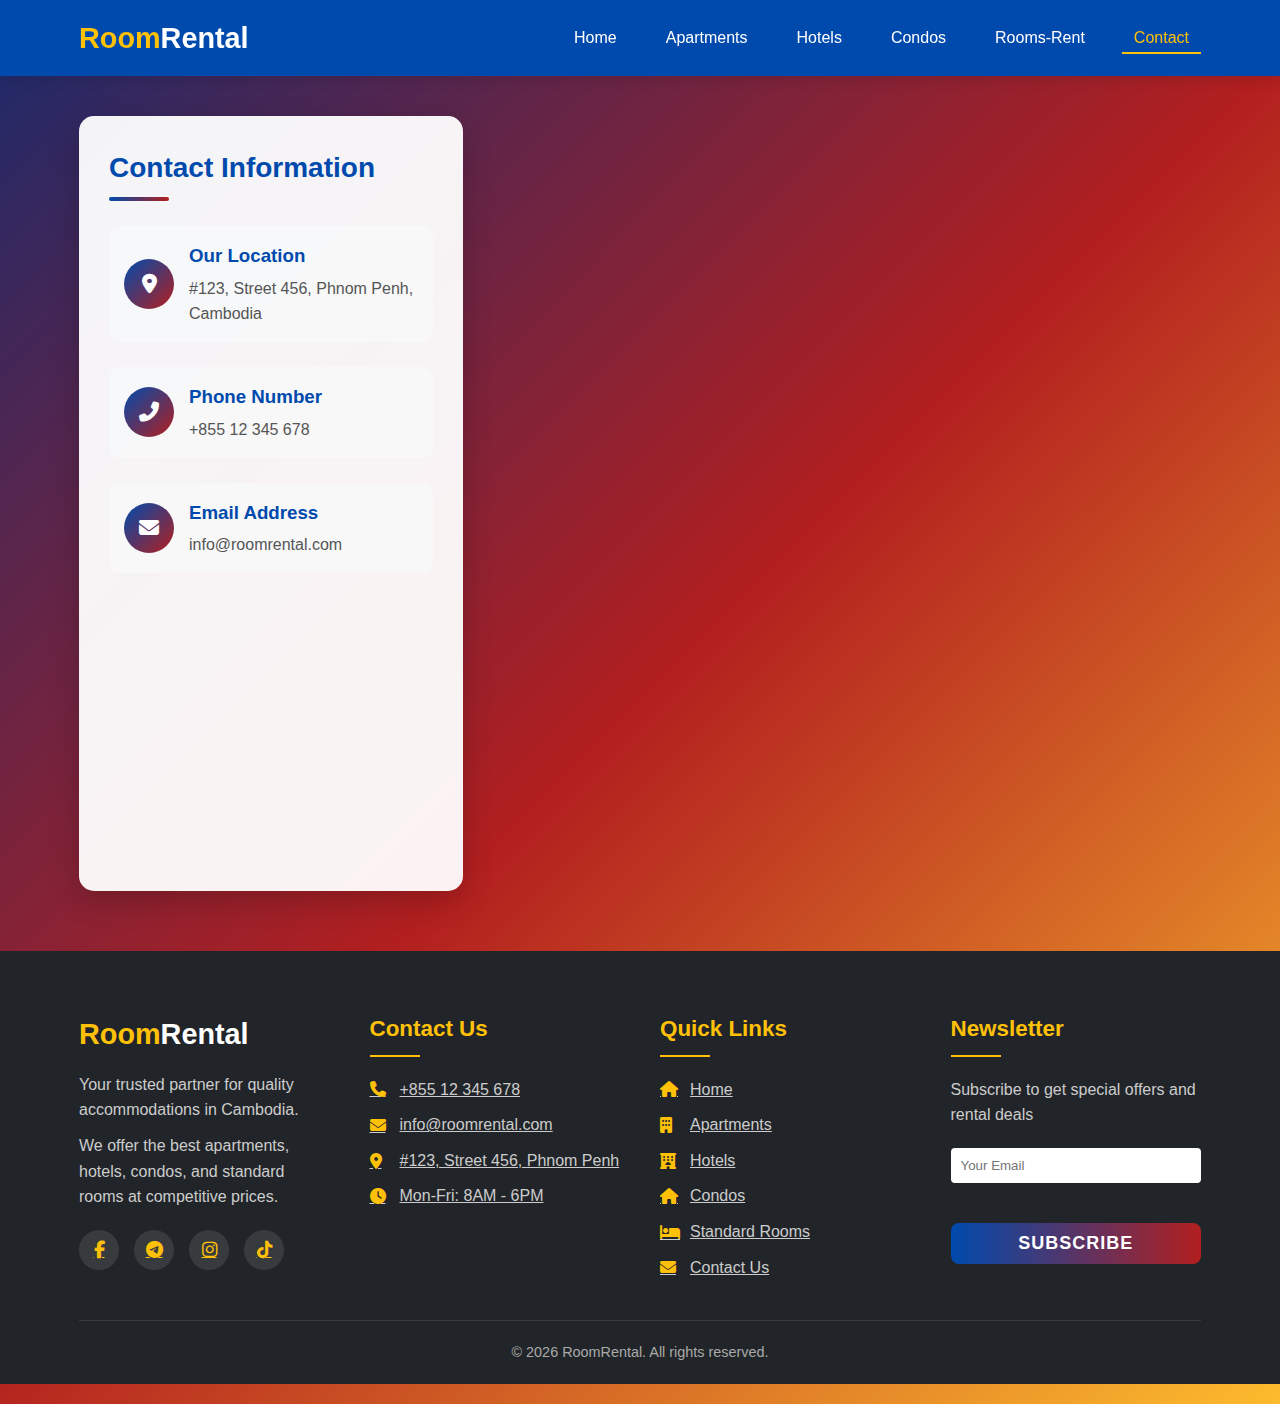
<file: contact.html>
<!DOCTYPE html>
<html lang="en">
<head>
  <meta charset="UTF-8">
  <meta name="viewport" content="width=device-width, initial-scale=1.0">
  <title>Contact Us - RoomRental</title>
  <link rel="stylesheet" href="https://cdnjs.cloudflare.com/ajax/libs/font-awesome/6.4.0/css/all.min.css">
  <link rel="stylesheet" href="contact.css">
</head>
<body>
  <!-- Header Section -->
  <header class="header">
    <div class="container header-container">
      <a href="index.html" class="logo">Room<span>Rental</span></a>
      
      <div class="mobile-toggle">
        <i class="fas fa-bars"></i>
      </div>
      
      <nav>
        <ul class="nav-links">
          <li><a href="index.html">Home</a></li>
          <li><a href="apartment.html">Apartments</a></li>
          <li><a href="hotel.html">Hotels</a></li>
          <li><a href="condo.html">Condos</a></li>
          <li><a href="standard-rooms.html">Rooms-Rent</a></li>
          <li><a href="contact.html" class="active">Contact</a></li>
        </ul>
      </nav>
    </div>
  </header>
  
  <!-- Main Content -->
  <div class="container">
    <div class="contact-container">
      <!-- Contact Information Card -->
      <div class="contact-info-card">
        <h2>Contact Information</h2>
        
        <div class="contact-detail">
          <div class="contact-icon">
            <i class="fas fa-map-marker-alt"></i>
          </div>
          <div class="contact-text">
            <h3>Our Location</h3>
            <p>#123, Street 456, Phnom Penh, Cambodia</p>
          </div>
        </div>
        
        <div class="contact-detail">
          <div class="contact-icon">
            <i class="fas fa-phone-alt"></i>
          </div>
          <div class="contact-text">
            <h3>Phone Number</h3>
            <p>+855 12 345 678</p>
          </div>
        </div>
        
        <div class="contact-detail">
          <div class="contact-icon">
            <i class="fas fa-envelope"></i>
          </div>
          <div class="contact-text">
            <h3>Email Address</h3>
            <p>info@roomrental.com</p>
          </div>
        </div>
        
        <div class="map-container">
          <div class="map-placeholder">
            <i class="fas fa-map-marked-alt"></i>
            <p>Interactive Map Location</p>
          </div>
        </div>
      </div>
      
      <!-- Contact Form Card -->
      <div class="contact-form-card">
        <h2>Send Us a Message</h2>
        
        <form id="contactForm">
          <div class="form-group">
            <label for="name">Full Name</label>
            <input type="text" id="name" required placeholder="Enter your full name">
          </div>
          
          <div class="form-group">
            <label for="email">Email Address</label>
            <input type="email" id="email" required placeholder="Enter your email">
          </div>
          
          <div class="form-group">
            <label for="subject">Subject</label>
            <input type="text" id="subject" required placeholder="What is your message about?">
          </div>
          
          <div class="form-group">
            <label for="message">Your Message</label>
            <textarea id="message" required placeholder="How can we help you?"></textarea>
          </div>
          
          <button type="submit">Send Message</button>
        </form>
        
        <div class="success-message" id="successMessage">
          <i class="fas fa-check-circle"></i> Your message has been sent successfully! We'll contact you soon.
        </div>
      </div>
    </div>
  </div>
  
  <!-- Footer -->
  <footer>
    <div class="container">
      <div class="footer-content">
        <div class="footer-section">
          <div class="footer-logo">Room<span>Rental</span></div>
          <p>Your trusted partner for quality accommodations in Cambodia.</p>
          <p>We offer the best apartments, hotels, condos, and standard rooms at competitive prices.</p>
          <div class="social-links">
            <a href="#"><i class="fab fa-facebook-f"></i></a>
            <a href="#"><i class="fab fa-telegram"></i></a>
            <a href="#"><i class="fab fa-instagram"></i></a>
            <a href="#"><i class="fab fa-tiktok"></i></a>
          </div>
        </div>
        
        <div class="footer-section">
          <h3>Contact Us</h3>
          <div class="footer-links">
            <a href="#"><i class="fas fa-phone"></i> +855 12 345 678</a>
            <a href="#"><i class="fas fa-envelope"></i> info@roomrental.com</a>
            <a href="#"><i class="fas fa-map-marker-alt"></i> #123, Street 456, Phnom Penh</a>
            <a href="#"><i class="fas fa-clock"></i> Mon-Fri: 8AM - 6PM</a>
          </div>
        </div>
        
        <div class="footer-section">
          <h3>Quick Links</h3>
          <div class="footer-links">
            <a href="index.html"><i class="fas fa-home"></i> Home</a>
            <a href="apartment.html"><i class="fas fa-building"></i> Apartments</a>
            <a href="hotel.html"><i class="fas fa-hotel"></i> Hotels</a>
            <a href="condo.html"><i class="fas fa-home"></i> Condos</a>
            <a href="standard-rooms.html"><i class="fas fa-bed"></i> Standard Rooms</a>
            <a href="contact.html"><i class="fas fa-envelope"></i> Contact Us</a>
          </div>
        </div>
        
        <div class="footer-section">
          <h3>Newsletter</h3>
          <p>Subscribe to get special offers and rental deals</p>
          <form>
            <input type="email" placeholder="Your Email" style="width:100%; padding:10px; margin:10px 0; border-radius:4px; border:none;">
            <button type="submit" style="width:100%; padding: 10px; margin-top: 10px;">Subscribe</button>
          </form>
        </div>
      </div>
      
      <div class="footer-bottom">
        <p>&copy; 2025 RoomRental. All rights reserved.</p>
      </div>
    </div>
  </footer>
  <script src="contact.js"></script>
</body>
</html>
</file>
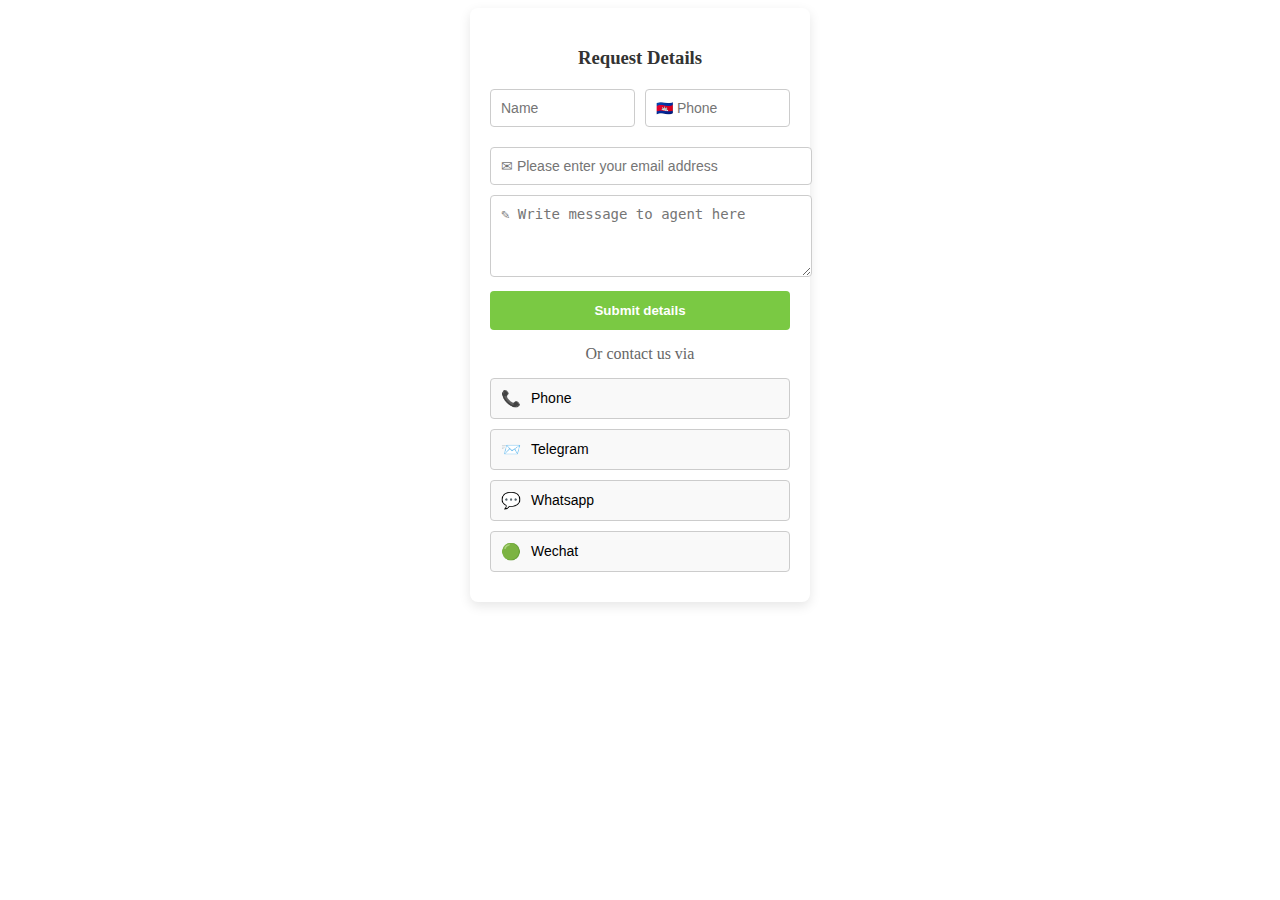
<file: contactto.html>
<!DOCTYPE html>
<html lang="en">
<head>
  <meta charset="UTF-8" />
  <meta name="viewport" content="width=device-width, initial-scale=1.0"/>
  <title>Request Details</title>
  <link rel="stylesheet" href="contactto.css">
</head>
<body>

  <div class="request-box">
    <h3>Request Details</h3>
    <div class="input-row">
      <input type="text" placeholder="Name" />
      <input type="text" placeholder="🇰🇭 Phone" />
    </div>
    <input type="email" placeholder="✉ Please enter your email address" />
    <textarea placeholder="✎ Write message to agent here"></textarea>
    <button class="submit-btn" onclick="submitForm()">Submit details</button>

    <div class="or-text">Or contact us via</div>
    <div class="contact-buttons">
      <button><span>📞</span> Phone</button>
      <button><span>📨</span> Telegram</button>
      <button><span>💬</span> Whatsapp</button>
      <button><span>🟢</span> Wechat</button>
    </div>
  </div>

  <script>
    function submitForm() {
      alert("Details submitted successfully!");
    }
  </script>

</body>
</html>
</file>
<file: contact.css>
* {
      margin: 0;
      padding: 0;
      box-sizing: border-box;
      font-family: 'Segoe UI', Tahoma, Geneva, Verdana, sans-serif;
    }
    
    :root {
      --primary: #004aad;
      --secondary: #ffc107;
      --light: #f8f9fa;
      --dark: #212529;
      --gray: #6c757d;
      --success: #28a745;
    }
    
    body {
      background: linear-gradient(135deg, #1a2a6c, #b21f1f, #fdbb2d);
      color: #333;
      line-height: 1.6;
      min-height: 100vh;
      padding-bottom: 20px;
    }
    
    /* Header Styles */
    .header {
      background-color: var(--primary);
      color: white;
      padding: 15px 0;
      position: sticky;
      top: 0;
      z-index: 100;
      box-shadow: 0 4px 12px rgba(0, 0, 0, 0.1);
    }
    
    .container {
      width: 90%;
      max-width: 1200px;
      margin: 0 auto;
      padding: 0 15px;
    }
    
    .header-container {
      display: flex;
      justify-content: space-between;
      align-items: center;
    }
    
    .logo {
      font-size: 1.8rem;
      font-weight: 700;
      color: var(--secondary);
      text-decoration: none;
      transition: transform 0.3s ease;
    }
    
    .logo:hover {
      transform: scale(1.05);
    }
    
    .logo span {
      color: white;
    }
    
    .mobile-toggle {
      display: none;
      font-size: 1.5rem;
      cursor: pointer;
      color: white;
    }
    
    .nav-links {
      display: flex;
      list-style: none;
      transition: transform 0.4s ease-in-out;
    }
    
    .nav-links li {
      margin-left: 25px;
    }
    
    .nav-links a {
      color: white;
      text-decoration: none;
      font-weight: 500;
      transition: all 0.3s;
      padding: 8px 12px;
      border-radius: 4px;
      position: relative;
      overflow: hidden;
    }
    
    .nav-links a::after {
      content: '';
      position: absolute;
      bottom: 0;
      left: 0;
      width: 0;
      height: 2px;
      background: var(--secondary);
      transition: width 0.3s ease;
    }
    
    .nav-links a:hover::after,
    .nav-links a.active::after {
      width: 100%;
    }
    
    .nav-links a:hover, 
    .nav-links a.active {
      color: var(--secondary);
    }
    
    /* Contact Section */
    .contact-container {
      display: flex;
      margin: 40px auto;
      gap: 30px;
      flex-wrap: wrap;
    }
    
    .contact-info-card {
      flex: 1;
      min-width: 300px;
      background: rgba(255, 255, 255, 0.95);
      border-radius: 15px;
      padding: 30px;
      box-shadow: 0 10px 30px rgba(0, 0, 0, 0.2);
      transition: transform 0.3s ease, box-shadow 0.3s ease;
    }
    
    .contact-info-card:hover {
      transform: translateY(-5px);
      box-shadow: 0 15px 40px rgba(0, 0, 0, 0.3);
    }
    
    .contact-form-card {
      flex: 2;
      min-width: 400px;
      background: rgba(255, 255, 255, 0.95);
      border-radius: 15px;
      padding: 30px;
      box-shadow: 0 10px 30px rgba(0, 0, 0, 0.2);
      transition: transform 0.3s ease, box-shadow 0.3s ease;
    }
    
    .contact-form-card:hover {
      transform: translateY(-5px);
      box-shadow: 0 15px 40px rgba(0, 0, 0, 0.3);
    }
    
    h2 {
      color: var(--primary);
      margin-bottom: 25px;
      font-size: 28px;
      position: relative;
      padding-bottom: 10px;
    }
    
    h2::after {
      content: '';
      position: absolute;
      bottom: 0;
      left: 0;
      width: 60px;
      height: 4px;
      background: linear-gradient(to right, var(--primary), #b21f1f);
      border-radius: 2px;
    }
    
    .contact-detail {
      display: flex;
      align-items: center;
      margin-bottom: 25px;
      padding: 15px;
      background: rgba(248, 249, 250, 0.8);
      border-radius: 10px;
      transition: transform 0.3s ease;
    }
    
    .contact-detail:hover {
      transform: translateX(10px);
      background: rgba(78, 154, 241, 0.1);
    }
    
    .contact-icon {
      width: 50px;
      height: 50px;
      background: linear-gradient(135deg, var(--primary), #b21f1f);
      color: white;
      border-radius: 50%;
      display: flex;
      align-items: center;
      justify-content: center;
      margin-right: 15px;
      font-size: 20px;
    }
    
    .contact-text {
      flex: 1;
    }
    
    .contact-text h3 {
      color: var(--primary);
      margin-bottom: 5px;
    }
    
    .contact-text p {
      color: #555;
      font-size: 16px;
    }
    
    .map-container {
      margin-top: 30px;
      border-radius: 10px;
      overflow: hidden;
      box-shadow: 0 5px 15px rgba(0, 0, 0, 0.1);
      height: 250px;
      background: #e9ecef;
      display: flex;
      align-items: center;
      justify-content: center;
      position: relative;
    }
    
    .map-container::before {
      content: '';
      position: absolute;
      top: 0;
      left: 0;
      width: 100%;
      height: 100%;
      background: linear-gradient(rgba(26, 42, 108, 0.2), rgba(178, 31, 31, 0.2));
    }
    
    .map-placeholder {
      text-align: center;
      padding: 20px;
      color: var(--primary);
      z-index: 1;
    }
    
    .map-placeholder i {
      font-size: 50px;
      margin-bottom: 15px;
      color: var(--primary);
    }
    
    form {
      display: grid;
      gap: 20px;
    }
    
    .form-group {
      margin-bottom: 15px;
    }
    
    .form-group label {
      display: block;
      margin-bottom: 8px;
      font-weight: 600;
      color: #555;
    }
    
    .form-group input, 
    .form-group textarea {
      width: 100%;
      padding: 14px;
      border: 2px solid #ddd;
      border-radius: 8px;
      font-size: 16px;
      transition: all 0.3s;
    }
    
    .form-group input:focus, 
    .form-group textarea:focus {
      border-color: var(--primary);
      outline: none;
      box-shadow: 0 0 0 3px rgba(26, 42, 108, 0.2);
    }
    
    .form-group textarea {
      min-height: 150px;
      resize: vertical;
    }
    
    button {
      background: linear-gradient(to right, var(--primary), #b21f1f);
      color: white;
      border: none;
      padding: 16px;
      border-radius: 8px;
      font-size: 18px;
      font-weight: 600;
      cursor: pointer;
      transition: transform 0.3s, box-shadow 0.3s;
      letter-spacing: 1px;
      text-transform: uppercase;
    }
    
    button:hover {
      transform: translateY(-3px);
      box-shadow: 0 7px 15px rgba(178, 31, 31, 0.4);
    }
    
    .success-message {
      display: none;
      background: rgba(40, 167, 69, 0.9);
      color: white;
      padding: 15px;
      border-radius: 8px;
      margin-top: 20px;
      text-align: center;
      animation: fadeIn 0.5s ease-out;
    }
    
    /* Footer Styles */
    footer {
      background: var(--dark);
      color: white;
      padding: 60px 0 20px;
      margin-top: 60px;
    }
    
    .footer-content {
      display: grid;
      grid-template-columns: repeat(auto-fit, minmax(250px, 1fr));
      gap: 40px;
      margin-bottom: 40px;
    }
    
    .footer-section h3 {
      margin-bottom: 20px;
      font-size: 1.4rem;
      color: var(--secondary);
      position: relative;
      padding-bottom: 10px;
    }
    
    .footer-section h3::after {
      content: "";
      position: absolute;
      left: 0;
      bottom: 0;
      width: 50px;
      height: 2px;
      background: var(--secondary);
    }
    
    .footer-logo {
      font-size: 1.8rem;
      font-weight: 700;
      color: var(--secondary);
      margin-bottom: 15px;
    }
    
    .footer-logo span {
      color: white;
    }
    
    .footer-section p {
      margin: 10px 0;
      color: #ccc;
    }
    
    .footer-links {
      display: flex;
      flex-direction: column;
      gap: 10px;
    }
    
    .footer-links a {
      color: #ccc;
      transition: color 0.3s ease;
      display: flex;
      align-items: center;
      gap: 10px;
    }
    
    .footer-links a:hover {
      color: var(--secondary);
    }
    
    .footer-links a i {
      color: var(--secondary);
      width: 20px;
    }
    
    .social-links {
      display: flex;
      gap: 15px;
      margin-top: 20px;
    }
    
    .social-links a {
      display: inline-flex;
      align-items: center;
      justify-content: center;
      width: 40px;
      height: 40px;
      background: rgba(255, 255, 255, 0.1);
      color: var(--secondary);
      border-radius: 50%;
      font-size: 1.1rem;
      transition: all 0.3s ease;
    }
    
    .social-links a:hover {
      background: var(--secondary);
      color: var(--dark);
      transform: translateY(-3px);
    }
    
    .footer-bottom {
      border-top: 1px solid rgba(255, 255, 255, 0.1);
      padding-top: 20px;
      text-align: center;
      color: #aaa;
      font-size: 0.9rem;
    }
    
    /* Responsive Styles */
    @media (max-width: 992px) {
      .contact-container {
        flex-direction: column;
      }
      
      .contact-info-card,
      .contact-form-card {
        min-width: 100%;
      }
    }
    
    @media (max-width: 768px) {
      .mobile-toggle {
        display: block;
      }
      
      .nav-links {
        position: fixed;
        top: 70px;
        left: -100%;
        background: var(--primary);
        width: 100%;
        height: calc(100vh - 70px);
        flex-direction: column;
        align-items: center;
        padding-top: 40px;
        gap: 30px;
      }
      
      .nav-links.active {
        left: 0;
      }
      
      .footer-content {
        grid-template-columns: 1fr;
        text-align: center;
      }
      
      .footer-links {
        align-items: center;
      }
      
      .social-links {
        justify-content: center;
      }
    }
    
    @media (max-width: 576px) {
      .contact-detail {
        flex-direction: column;
        text-align: center;
      }
      
      .contact-icon {
        margin-right: 0;
        margin-bottom: 15px;
      }
    }
    
    /* Animation for form elements */
    @keyframes fadeIn {
      from { opacity: 0; transform: translateY(20px); }
      to { opacity: 1; transform: translateY(0); }
    }
    
    .contact-info-card {
      animation: fadeIn 0.6s ease-out;
    }
    
    .contact-form-card {
      animation: fadeIn 0.6s ease-out 0.2s forwards;
      opacity: 0;
    }
    
    .contact-detail {
      animation: fadeIn 0.5s ease-out;
    }
    
    .contact-detail:nth-child(2) {
      animation-delay: 0.1s;
    }
    
    .contact-detail:nth-child(3) {
      animation-delay: 0.2s;
    }
    
    .map-container {
      animation: fadeIn 0.6s ease-out 0.3s forwards;
      opacity: 0;
    }
</file>
<file: contactto.css>
.body {
      font-family: Arial, sans-serif;
      background: #f0f0f0;
      padding: 20px;
    }

    .request-box {
      width: 300px;
      background: white;
      border-radius: 8px;
      padding: 20px;
      box-shadow: 0 4px 12px rgba(0, 0, 0, 0.1);
      margin: auto;
    }

    .request-box h3 {
      text-align: center;
      margin-bottom: 20px;
      color: #333;
    }

    .input-row {
      display: flex;
      gap: 10px;
      margin-bottom: 10px;
    }

    input, textarea {
      width: 100%;
      padding: 10px;
      margin-bottom: 10px;
      border: 1px solid #ccc;
      border-radius: 4px;
      font-size: 14px;
    }

    .input-row input {
      flex: 1;
    }

    textarea {
      resize: vertical;
      min-height: 60px;
    }

    .submit-btn {
      width: 100%;
      background: #7AC943;
      color: white;
      border: none;
      padding: 12px;
      border-radius: 4px;
      font-weight: bold;
      cursor: pointer;
    }

    .submit-btn:hover {
      background: #6ab838;
    }

    .or-text {
      text-align: center;
      margin: 15px 0;
      color: #666;
    }

    .contact-buttons button {
      width: 100%;
      background: #f9f9f9;
      border: 1px solid #ccc;
      padding: 10px;
      border-radius: 4px;
      margin-bottom: 10px;
      text-align: left;
      cursor: pointer;
      display: flex;
      align-items: center;
      font-size: 14px;
    }

    .contact-buttons button span {
      margin-right: 10px;
      font-size: 16px;
    }

    .contact-buttons button:hover {
      background: #eaeaea;
    }
</file>
